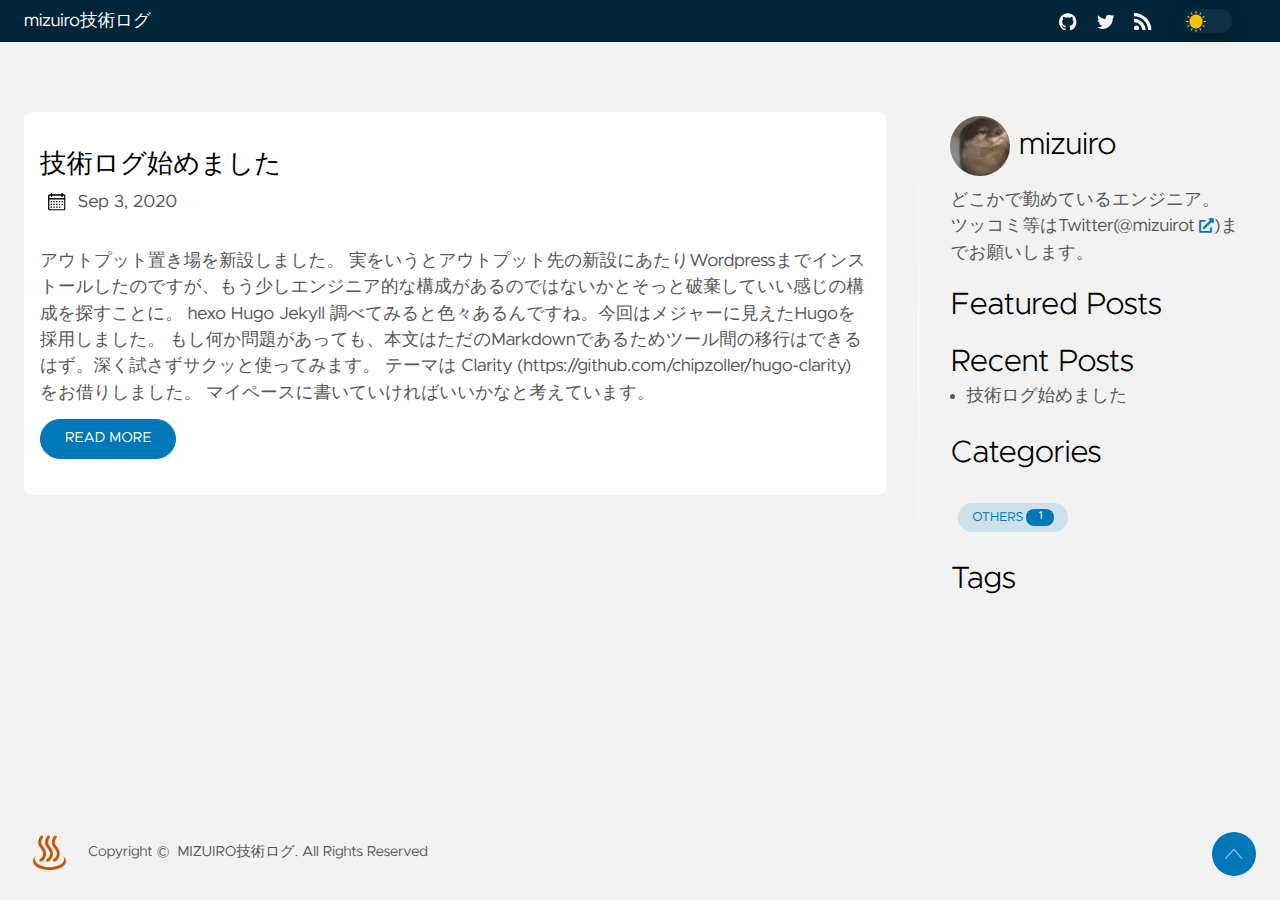
<file: index.html>
<!DOCTYPE html>
<html lang="en" data-figures="">
  <head>  <title>mizuiro技術ログ</title>
  <meta charset='utf-8'>
  <meta name="generator" content="Hugo 0.74.3" />
  <meta name = 'viewport' content = 'width=device-width, initial-scale=1.0, maximum-scale=1.0, user-scalable=no'>
  <meta http-equiv = 'X-UA-Compatible' content = 'IE=edge'>
<script async src="https://www.googletagmanager.com/gtag/js?id=UA-177303598-1"></script>
<script>
  window.dataLayer = window.dataLayer || [];
  function gtag(){dataLayer.push(arguments);}
  gtag('js', new Date());
  gtag('config', 'UA-177303598-1');
</script>
<meta property = "og:locale" content = "en_US" />
<meta property="og:type" content="website">
<meta name="description" content="">
<meta name = "twitter:card" content = "summary" />
<meta name = "twitter:creator" content = "@mizuirot">
<meta name = "twitter:title" content = "mizuiro技術ログ" />
<meta property = "og:url" content = "https://mizuirot.github.io/" />
<meta property = "og:title" content = "mizuiro技術ログ" />
<meta property = "og:description" content = "" />
<meta property = "og:image" content = "https://mizuirot.github.io/images/thumbnail.png" />
<link rel='apple-touch-icon' sizes='180x180' href='https://mizuirot.github.io/icons/apple-touch-icon.png'>
<link rel='icon' type='image/png' sizes='32x32' href='https://mizuirot.github.io/icons/favicon-32x32.png'>
<link rel='icon' type='image/png' sizes='16x16' href='https://mizuirot.github.io/icons/favicon-16x16.png'>
<link rel='manifest' href='https://mizuirot.github.io/icons/site.webmanifest'>
<link rel="mask-icon" href= 'https://mizuirot.github.io/safari-pinned-tab.svg' color="#002538">
<meta name="msapplication-TileColor" content="#002538">
<meta name="theme-color" content="#002538">

  <link rel='canonical' href='https://mizuirot.github.io/'>

    

    
    <link rel="preload" href="https://mizuirot.github.io/css/styles.3f321287ddffc9f1d2d194b0d592cf7dff54c7fe64bbb8561da01972c31c1eb2af434e8c323b0cc5ddf5e079e08f4f46c56c00e4f383cbce7d92bfd993125f33.css" integrity = "sha512-PzISh93/yfHS0ZSw1ZLPff9Ux/5ku7hWHaAZcsMcHrKvQ06MMjsMxd314Hngj09GxWwA5PODy859kr/ZkxJfMw==" as="style" crossorigin="anonymous">
    <link rel="preload" href="https://mizuirot.github.io/js/bundle.97ce188e663f5e179f7797ab4f8d42425a20e7fb3990a2a164efc3c98e54cd405906ea8cdec8aa8e3e6ed8ec7c5e32293bbb1fcbde5731555417adc3d4a5b8cf.js" as="script" integrity=
    "sha512-l84YjmY/Xhefd5erT41CQlog5/s5kKKhZO/DyY5UzUBZBuqM3siqjj5u2Ox8XjIpO7sfy95XMVVUF63D1KW4zw==" crossorigin="anonymous">
    <link href="https://use.fontawesome.com/releases/v5.6.1/css/all.css" rel="stylesheet">
    
    <link rel="stylesheet" type="text/css" href="https://mizuirot.github.io/css/styles.3f321287ddffc9f1d2d194b0d592cf7dff54c7fe64bbb8561da01972c31c1eb2af434e8c323b0cc5ddf5e079e08f4f46c56c00e4f383cbce7d92bfd993125f33.css" integrity="sha512-PzISh93/yfHS0ZSw1ZLPff9Ux/5ku7hWHaAZcsMcHrKvQ06MMjsMxd314Hngj09GxWwA5PODy859kr/ZkxJfMw==" crossorigin="anonymous">
	  
  </head>
  
  
    
  
  <body data-code="30" data-lines="false" id="documentTop">

<header class = 'nav_header' >
  <nav class = 'nav'>
    <a href='https://mizuirot.github.io/' class = 'nav_brand nav_item'>
        mizuiro技術ログ
      <div class = 'nav_close'>
        <div>
          <svg class="icon">
            <use xlink:href="#open-menu"></use>
          </svg>
          <svg class="icon">
            <use xlink:href="#closeme"></use>
          </svg>
        </div>
      </div>
    </a>
    <div class = 'nav_body nav_body_left'>
<div class='follow'>
  <a href='https://github.com/mizuirot'>
    <svg class="icon">
      <use xlink:href="#github"></use>
    </svg>
  </a>
  <a href='https://twitter.com/mizuirot'>
    <svg class="icon">
      <use xlink:href="#twitter"></use>
    </svg>
  </a>
  
  <a href='https://mizuirot.github.io/index.xml'>
    <svg class="icon">
      <use xlink:href="#rss"></use>
    </svg>
  </a>
<div class = 'color_mode'>
  <input type = 'checkbox' class = 'color_choice' id = 'mode'>
</div>

</div>

    </div>
  </nav>
</header>

    <main>

  

<div class='grid-inverse wrap content'>
  <ul class='posts' id = 'posts'>
      
<li class = 'post_item'>
  <div class = 'excerpt'>
    <div class = 'excerpt_header'>
      <h3 class = 'post_link'>
        <a href='https://mizuirot.github.io/post/hello-hugo/'>技術ログ始めました</a>
      </h3>
      <div class = 'post_meta'>
  <svg class="icon">
    <use xlink:href="#calendar"></use>
  </svg>
  <span class="post_date">
    Sep 3, 2020</span>
</div>

    </div>
      <div class = 'excerpt_footer'>
        <div>
          <p class = 'pale'>アウトプット置き場を新設しました。
実をいうとアウトプット先の新設にあたりWordpressまでインストールしたのですが、もう少しエンジニア的な構成があるのではないかとそっと破棄していい感じの構成を探すことに。
 hexo Hugo Jekyll  調べてみると色々あるんですね。今回はメジャーに見えたHugoを採用しました。
もし何か問題があっても、本文はただのMarkdownであるためツール間の移行はできるはず。深く試さずサクッと使ってみます。
テーマは Clarity (https://github.com/chipzoller/hugo-clarity) をお借りしました。
マイペースに書いていければいいかなと考えています。</p>
          <a href='https://mizuirot.github.io/post/hello-hugo/' class='excerpt_more button'>Read More</a>
        </div>
      </div>
    </div>
  </li>
  
    <li>


    </li>
  </ul>
<aside class="sidebar">
  <section class="sidebar_inner">
    <h2><img src="logos/icon.jpg">    mizuiro</h2>
    <div>
      どこかで勤めているエンジニア。<br>
      ツッコミ等はTwitter(<a href="https://twitter.com/mizuirot">@mizuirot <i class="fas fa-external-link-alt" style="color:#0077B8; font-size: smaller;"></i></a>)までお願いします。
    </div>
    
    <h2 class="mt-4">Featured Posts</h2>
    <ul>
    
    </ul>
    <h2 class="mt-4">Recent Posts</h2>
    <ul class="flex-column">
      
      <li>
        <a href="https://mizuirot.github.io/post/hello-hugo/" class="nav-link">技術ログ始めました</a>
      </li>
    </ul> 
    
    <div>
      <h2 class="mt-4 taxonomy" id="categories-section">categories</h2>
      <nav class="tags_nav">
        <a href='https://mizuirot.github.io/categories/others/' class=" post_tag button button_translucent">
          OTHERS
          <span class='button_tally'>1</span>
        </a>
        
        
      </nav>
    </div>
    
    <div>
      <h2 class="mt-4 taxonomy" id="tags-section">tags</h2>
      <nav class="tags_nav">
        
      </nav>
    </div>
    
  </section>
</aside>

</div>


    </main><svg width="0" height="0" class="hidden">
  <symbol viewBox="0 0 512 512" xmlns="http://www.w3.org/2000/svg" id="facebook">
    <path d="M437 0H75C33.648 0 0 33.648 0 75v362c0 41.352 33.648 75 75 75h151V331h-60v-90h60v-61c0-49.629 40.371-90 90-90h91v90h-91v61h91l-15 90h-76v181h121c41.352 0 75-33.648 75-75V75c0-41.352-33.648-75-75-75zm0 0"></path>
  </symbol>
  <symbol xmlns="http://www.w3.org/2000/svg" viewBox="0 0 18.001 18.001" id="twitter">
    <path d="M15.891 4.013c.808-.496 1.343-1.173 1.605-2.034a8.68 8.68 0 0 1-2.351.861c-.703-.756-1.593-1.14-2.66-1.14-1.043 0-1.924.366-2.643 1.078a3.56 3.56 0 0 0-1.076 2.605c0 .309.039.585.117.819-3.076-.105-5.622-1.381-7.628-3.837-.34.601-.51 1.213-.51 1.846 0 1.301.549 2.332 1.645 3.089-.625-.053-1.176-.211-1.645-.47 0 .929.273 1.705.82 2.388a3.623 3.623 0 0 0 2.115 1.291c-.312.08-.641.118-.979.118-.312 0-.533-.026-.664-.083.23.757.664 1.371 1.291 1.841a3.652 3.652 0 0 0 2.152.743C4.148 14.173 2.625 14.69.902 14.69c-.422 0-.721-.006-.902-.038 1.697 1.102 3.586 1.649 5.676 1.649 2.139 0 4.029-.542 5.674-1.626 1.645-1.078 2.859-2.408 3.639-3.974a10.77 10.77 0 0 0 1.172-4.892v-.468a7.788 7.788 0 0 0 1.84-1.921 8.142 8.142 0 0 1-2.11.593z"
      ></path>
  </symbol>
  <symbol aria-hidden="true" xmlns="http://www.w3.org/2000/svg" viewBox="0 0 512 512" id="mail">
    <path  d="M502.3 190.8c3.9-3.1 9.7-.2 9.7 4.7V400c0 26.5-21.5 48-48 48H48c-26.5 0-48-21.5-48-48V195.6c0-5 5.7-7.8 9.7-4.7 22.4 17.4 52.1 39.5 154.1 113.6 21.1 15.4 56.7 47.8 92.2 47.6 35.7.3 72-32.8 92.3-47.6 102-74.1 131.6-96.3 154-113.7zM256 320c23.2.4 56.6-29.2 73.4-41.4 132.7-96.3 142.8-104.7 173.4-128.7 5.8-4.5 9.2-11.5 9.2-18.9v-19c0-26.5-21.5-48-48-48H48C21.5 64 0 85.5 0 112v19c0 7.4 3.4 14.3 9.2 18.9 30.6 23.9 40.7 32.4 173.4 128.7 16.8 12.2 50.2 41.8 73.4 41.4z"></path>
  </symbol>
  <symbol xmlns="http://www.w3.org/2000/svg" viewBox="0 0 512 512" id="calendar">
    <path d="M452 40h-24V0h-40v40H124V0H84v40H60C26.916 40 0 66.916 0 100v352c0 33.084 26.916 60 60 60h392c33.084 0 60-26.916 60-60V100c0-33.084-26.916-60-60-60zm20 412c0 11.028-8.972 20-20 20H60c-11.028 0-20-8.972-20-20V188h432v264zm0-304H40v-48c0-11.028 8.972-20 20-20h24v40h40V80h264v40h40V80h24c11.028 0 20 8.972 20 20v48z"></path>
    <path d="M76 230h40v40H76zm80 0h40v40h-40zm80 0h40v40h-40zm80 0h40v40h-40zm80 0h40v40h-40zM76 310h40v40H76zm80 0h40v40h-40zm80 0h40v40h-40zm80 0h40v40h-40zM76 390h40v40H76zm80 0h40v40h-40zm80 0h40v40h-40zm80 0h40v40h-40zm80-80h40v40h-40z"></path>
  </symbol>
  <symbol viewBox="-21 0 512 512" xmlns="http://www.w3.org/2000/svg" id="yank">
    <path d="M410.668 405.332H165.332c-32.363 0-58.664-26.3-58.664-58.664v-288c0-32.363 26.3-58.668 58.664-58.668h181.504c21.059 0 41.687 8.535 56.555 23.445l42.496 42.496c15.125 15.125 23.445 35.223 23.445 56.575v224.152c0 32.363-26.3 58.664-58.664 58.664zM165.332 32c-14.7 0-26.664 11.969-26.664 26.668v288c0 14.7 11.965 26.664 26.664 26.664h245.336c14.7 0 26.664-11.965 26.664-26.664V122.516c0-12.82-4.992-24.871-14.059-33.942l-42.496-42.496C371.84 37.121 359.488 32 346.836 32zm0 0"></path>
    <path d="M314.668 512h-256C26.305 512 0 485.695 0 453.332V112c0-32.363 26.305-58.668 58.668-58.668h10.664c8.832 0 16 7.168 16 16s-7.168 16-16 16H58.668C43.968 85.332 32 97.301 32 112v341.332C32 468.032 43.969 480 58.668 480h256c14.7 0 26.664-11.969 26.664-26.668v-10.664c0-8.832 7.168-16 16-16s16 7.168 16 16v10.664c0 32.363-26.3 58.668-58.664 58.668zM368 181.332H208c-8.832 0-16-7.168-16-16s7.168-16 16-16h160c8.832 0 16 7.168 16 16s-7.168 16-16 16zm0 0"></path>
    <path d="M368 245.332H208c-8.832 0-16-7.168-16-16s7.168-16 16-16h160c8.832 0 16 7.168 16 16s-7.168 16-16 16zm0 64H208c-8.832 0-16-7.168-16-16s7.168-16 16-16h160c8.832 0 16 7.168 16 16s-7.168 16-16 16zm0 0"></path>
  </symbol>
  <symbol xmlns="http://www.w3.org/2000/svg" viewBox="0 0 512 512" id="github">
    <path d="M255.968 5.329C114.624 5.329 0 120.401 0 262.353c0 113.536 73.344 209.856 175.104 243.872 12.8 2.368 17.472-5.568 17.472-12.384 0-6.112-.224-22.272-.352-43.712-71.2 15.52-86.24-34.464-86.24-34.464-11.616-29.696-28.416-37.6-28.416-37.6-23.264-15.936 1.728-15.616 1.728-15.616 25.696 1.824 39.2 26.496 39.2 26.496 22.848 39.264 59.936 27.936 74.528 21.344 2.304-16.608 8.928-27.936 16.256-34.368-56.832-6.496-116.608-28.544-116.608-127.008 0-28.064 9.984-51.008 26.368-68.992-2.656-6.496-11.424-32.64 2.496-68 0 0 21.504-6.912 70.4 26.336 20.416-5.696 42.304-8.544 64.096-8.64 21.728.128 43.648 2.944 64.096 8.672 48.864-33.248 70.336-26.336 70.336-26.336 13.952 35.392 5.184 61.504 2.56 68 16.416 17.984 26.304 40.928 26.304 68.992 0 98.72-59.84 120.448-116.864 126.816 9.184 7.936 17.376 23.616 17.376 47.584 0 34.368-.32 62.08-.32 70.496 0 6.88 4.608 14.88 17.6 12.352C438.72 472.145 512 375.857 512 262.353 512 120.401 397.376 5.329 255.968 5.329z"></path>
  </symbol>
  <symbol viewBox="0 0 24 24" xmlns="http://www.w3.org/2000/svg" id="rss">
    <circle cx="3.429" cy="20.571" r="3.429"></circle>
    <path d="M11.429 24h4.57C15.999 15.179 8.821 8.001 0 8v4.572c6.302.001 11.429 5.126 11.429 11.428z"></path>
    <path d="M24 24C24 10.766 13.234 0 0 0v4.571c10.714 0 19.43 8.714 19.43 19.429z"></path>
  </symbol>
  <symbol viewBox="0 0 512 512" xmlns="http://www.w3.org/2000/svg" id="linkedin">
    <path d="M437 0H75C33.648 0 0 33.648 0 75v362c0 41.352 33.648 75 75 75h362c41.352 0 75-33.648 75-75V75c0-41.352-33.648-75-75-75zM181 406h-60V196h60zm0-240h-60v-60h60zm210 240h-60V286c0-16.54-13.46-30-30-30s-30 13.46-30 30v120h-60V196h60v11.309C286.719 202.422 296.93 196 316 196c40.691.043 75 36.547 75 79.688zm0 0"></path>
  </symbol>
  <symbol xmlns="http://www.w3.org/2000/svg" viewBox="0 0 612 612" id="arrow">
    <path d="M604.501 440.509L325.398 134.956c-5.331-5.357-12.423-7.627-19.386-7.27-6.989-.357-14.056 1.913-19.387 7.27L7.499 440.509c-9.999 10.024-9.999 26.298 0 36.323s26.223 10.024 36.222 0l262.293-287.164L568.28 476.832c9.999 10.024 26.222 10.024 36.221 0 9.999-10.023 9.999-26.298 0-36.323z"></path>
  </symbol>
  <symbol viewBox="0 0 512 512" xmlns="http://www.w3.org/2000/svg" id="carly">
    <path d="M504.971 239.029L448 182.059V84c0-46.317-37.682-84-84-84h-44c-13.255 0-24 10.745-24 24s10.745 24 24 24h44c19.851 0 36 16.149 36 36v108c0 6.365 2.529 12.47 7.029 16.971L454.059 256l-47.029 47.029A24.002 24.002 0 0 0 400 320v108c0 19.851-16.149 36-36 36h-44c-13.255 0-24 10.745-24 24s10.745 24 24 24h44c46.318 0 84-37.683 84-84v-98.059l56.971-56.971c9.372-9.372 9.372-24.568 0-33.941zM112 192V84c0-19.851 16.149-36 36-36h44c13.255 0 24-10.745 24-24S205.255 0 192 0h-44c-46.318 0-84 37.683-84 84v98.059l-56.971 56.97c-9.373 9.373-9.373 24.568 0 33.941L64 329.941V428c0 46.317 37.682 84 84 84h44c13.255 0 24-10.745 24-24s-10.745-24-24-24h-44c-19.851 0-36-16.149-36-36V320c0-6.365-2.529-12.47-7.029-16.971L57.941 256l47.029-47.029A24.002 24.002 0 0 0 112 192z"></path>
  </symbol>
  <symbol xmlns="http://www.w3.org/2000/svg" viewBox="0 0 512 512" id="copy">
    <path d="M366.345 406.069H66.207c-9.751 0-17.655-7.904-17.655-17.655V17.655C48.552 7.904 56.456 0 66.207 0h300.138C376.096 0 384 7.904 384 17.655v370.759c0 9.751-7.904 17.655-17.655 17.655z" fill="#f1f4fb"></path>
    <path d="M384 388.414v-76.992c-.907.322-1.869.494-2.751.882-6.307-6.593-14.733-11.025-24.111-11.964a40.49 40.49 0 0 0-8.448.039v-92.93c0-21.903-17.82-39.723-39.723-39.724a40.5 40.5 0 0 0-4.036.202c-20.012 2.004-35.689 19.916-35.689 40.781v101.773l-21.581 21.581c-15.241 15.241-21.393 36.866-16.456 57.847l3.802 16.16h131.338c9.75 0 17.655-7.905 17.655-17.655z"
      fill="#d5dced"></path>
    <circle cx="128" cy="105.931" r="26.483" fill="#b4e66e"></circle>
    <circle cx="128" cy="203.034" r="26.483" fill="#dae169"></circle>
    <circle cx="128" cy="300.138" r="26.483" fill="#ffdc64"></circle>
    <path d="M331.034 229.517H189.793c-4.879 0-8.828-3.953-8.828-8.828s3.948-8.828 8.828-8.828h141.241c4.879 0 8.828 3.953 8.828 8.828s-3.948 8.828-8.828 8.828z" fill="#7f8499"></path>
    <path d="M295.724 194.207H189.793a8.826 8.826 0 0 1-8.828-8.828 8.826 8.826 0 0 1 8.828-8.828h105.931a8.826 8.826 0 0 1 8.828 8.828 8.826 8.826 0 0 1-8.828 8.828z" fill="#5b5d6e"></path>
    <path d="M331.034 326.621H189.793c-4.879 0-8.828-3.953-8.828-8.828s3.948-8.828 8.828-8.828h141.241c4.879 0 8.828 3.953 8.828 8.828s-3.948 8.828-8.828 8.828z" fill="#7f8499"></path>
    <path d="M295.724 291.31H189.793c-4.879 0-8.828-3.953-8.828-8.828s3.948-8.828 8.828-8.828h105.931c4.879 0 8.828 3.953 8.828 8.828s-3.948 8.828-8.828 8.828z" fill="#5b5d6e"></path>
    <path d="M331.034 132.414H189.793a8.826 8.826 0 0 1-8.828-8.828 8.826 8.826 0 0 1 8.828-8.828h141.241a8.826 8.826 0 0 1 8.828 8.828 8.826 8.826 0 0 1-8.828 8.828z" fill="#7f8499"></path>
    <path d="M295.724 97.103H189.793a8.826 8.826 0 0 1-8.828-8.828 8.826 8.826 0 0 1 8.828-8.828h105.931a8.826 8.826 0 0 1 8.828 8.828 8.825 8.825 0 0 1-8.828 8.828z" fill="#5b5d6e"></path>
    <path d="M443.656 335.563c-13.21-1.323-24.345 9.015-24.345 21.954v-7.569c0-11.544-8.306-22.063-19.794-23.213-13.209-1.323-24.344 9.015-24.344 21.954v-7.569c0-11.544-8.306-22.063-19.794-23.213-13.209-1.323-24.344 9.015-24.344 21.954V207.448c0-12.939-11.135-23.277-24.345-21.954-11.486 1.15-19.793 11.669-19.793 23.213v109.086l-26.752 26.752a44.14 44.14 0 0 0-11.754 41.32l18.47 78.495c6.567 27.913 31.475 47.64 60.15 47.64h74.645c34.127 0 61.793-27.666 61.793-61.793v-91.431c-.001-11.544-8.306-22.063-19.793-23.213z"
      fill="#f0c087"></path>
    <path d="M339.862 361.377a8.829 8.829 0 0 0 8.828-8.828v-34.194c-10.052 2.061-17.655 10.844-17.655 21.506v12.687a8.827 8.827 0 0 0 8.827 8.829zM384 370.205a8.829 8.829 0 0 0 8.828-8.828v-34.194c-10.052 2.061-17.655 10.844-17.655 21.506v12.687a8.827 8.827 0 0 0 8.827 8.829zm44.138 8.827a8.829 8.829 0 0 0 8.828-8.828V336.01c-10.052 2.061-17.655 10.844-17.655 21.506v12.687a8.827 8.827 0 0 0 8.827 8.829zM288.885 464.36l-20.467-86.985a28.482 28.482 0 0 1 7.585-26.663l10.893-10.894v22.113a8.829 8.829 0 0 0 17.656 0V185.933c-10.344 2.173-17.655 11.972-17.655 22.773v109.087l-26.752 26.752a44.14 44.14 0 0 0-11.754 41.32l18.47 78.495c6.567 27.913 31.475 47.64 60.15 47.64h22.026c-28.677 0-53.584-19.727-60.152-47.64z"
      fill="#e6af78"></path>
  </symbol>
  <symbol xmlns="http://www.w3.org/2000/svg" viewBox="0 0 512.001 512.001" id="closeme">
    <path d="M284.286 256.002L506.143 34.144c7.811-7.811 7.811-20.475 0-28.285-7.811-7.81-20.475-7.811-28.285 0L256 227.717 34.143 5.859c-7.811-7.811-20.475-7.811-28.285 0-7.81 7.811-7.811 20.475 0 28.285l221.857 221.857L5.858 477.859c-7.811 7.811-7.811 20.475 0 28.285a19.938 19.938 0 0 0 14.143 5.857 19.94 19.94 0 0 0 14.143-5.857L256 284.287l221.857 221.857c3.905 3.905 9.024 5.857 14.143 5.857s10.237-1.952 14.143-5.857c7.811-7.811 7.811-20.475 0-28.285L284.286 256.002z"></path>
  </symbol>
  <symbol xmlns="http://www.w3.org/2000/svg" viewBox="0 0 512 512" id="open-menu">
    <path d="M492 236H20c-11.046 0-20 8.954-20 20s8.954 20 20 20h472c11.046 0 20-8.954 20-20s-8.954-20-20-20zm0-160H20C8.954 76 0 84.954 0 96s8.954 20 20 20h472c11.046 0 20-8.954 20-20s-8.954-20-20-20zm0 320H20c-11.046 0-20 8.954-20 20s8.954 20 20 20h472c11.046 0 20-8.954 20-20s-8.954-20-20-20z"></path>
  </symbol>
</svg>
<footer class = 'footer'>
  <div class = 'footer_inner wrap pale'>
    <img src = 'https://mizuirot.github.io/icons/apple-touch-icon.png' class = 'icon icon_2 transparent'>
    <p>Copyright &copy;&nbsp;<span class = 'year'></span>&nbsp;MIZUIRO技術ログ. All Rights Reserved</p>
<a class='to_top' href="#documentTop">
  <svg class="icon">
    <use xlink:href="#arrow"></use>
  </svg>
</a>

  </div>
</footer>
    <script type="text/javascript" src = "https://mizuirot.github.io/js/bundle.97ce188e663f5e179f7797ab4f8d42425a20e7fb3990a2a164efc3c98e54cd405906ea8cdec8aa8e3e6ed8ec7c5e32293bbb1fcbde5731555417adc3d4a5b8cf.js" integrity=
    "sha512-l84YjmY/Xhefd5erT41CQlog5/s5kKKhZO/DyY5UzUBZBuqM3siqjj5u2Ox8XjIpO7sfy95XMVVUF63D1KW4zw==" crossorigin="anonymous"></script>
  </body>
</html>
</file>
